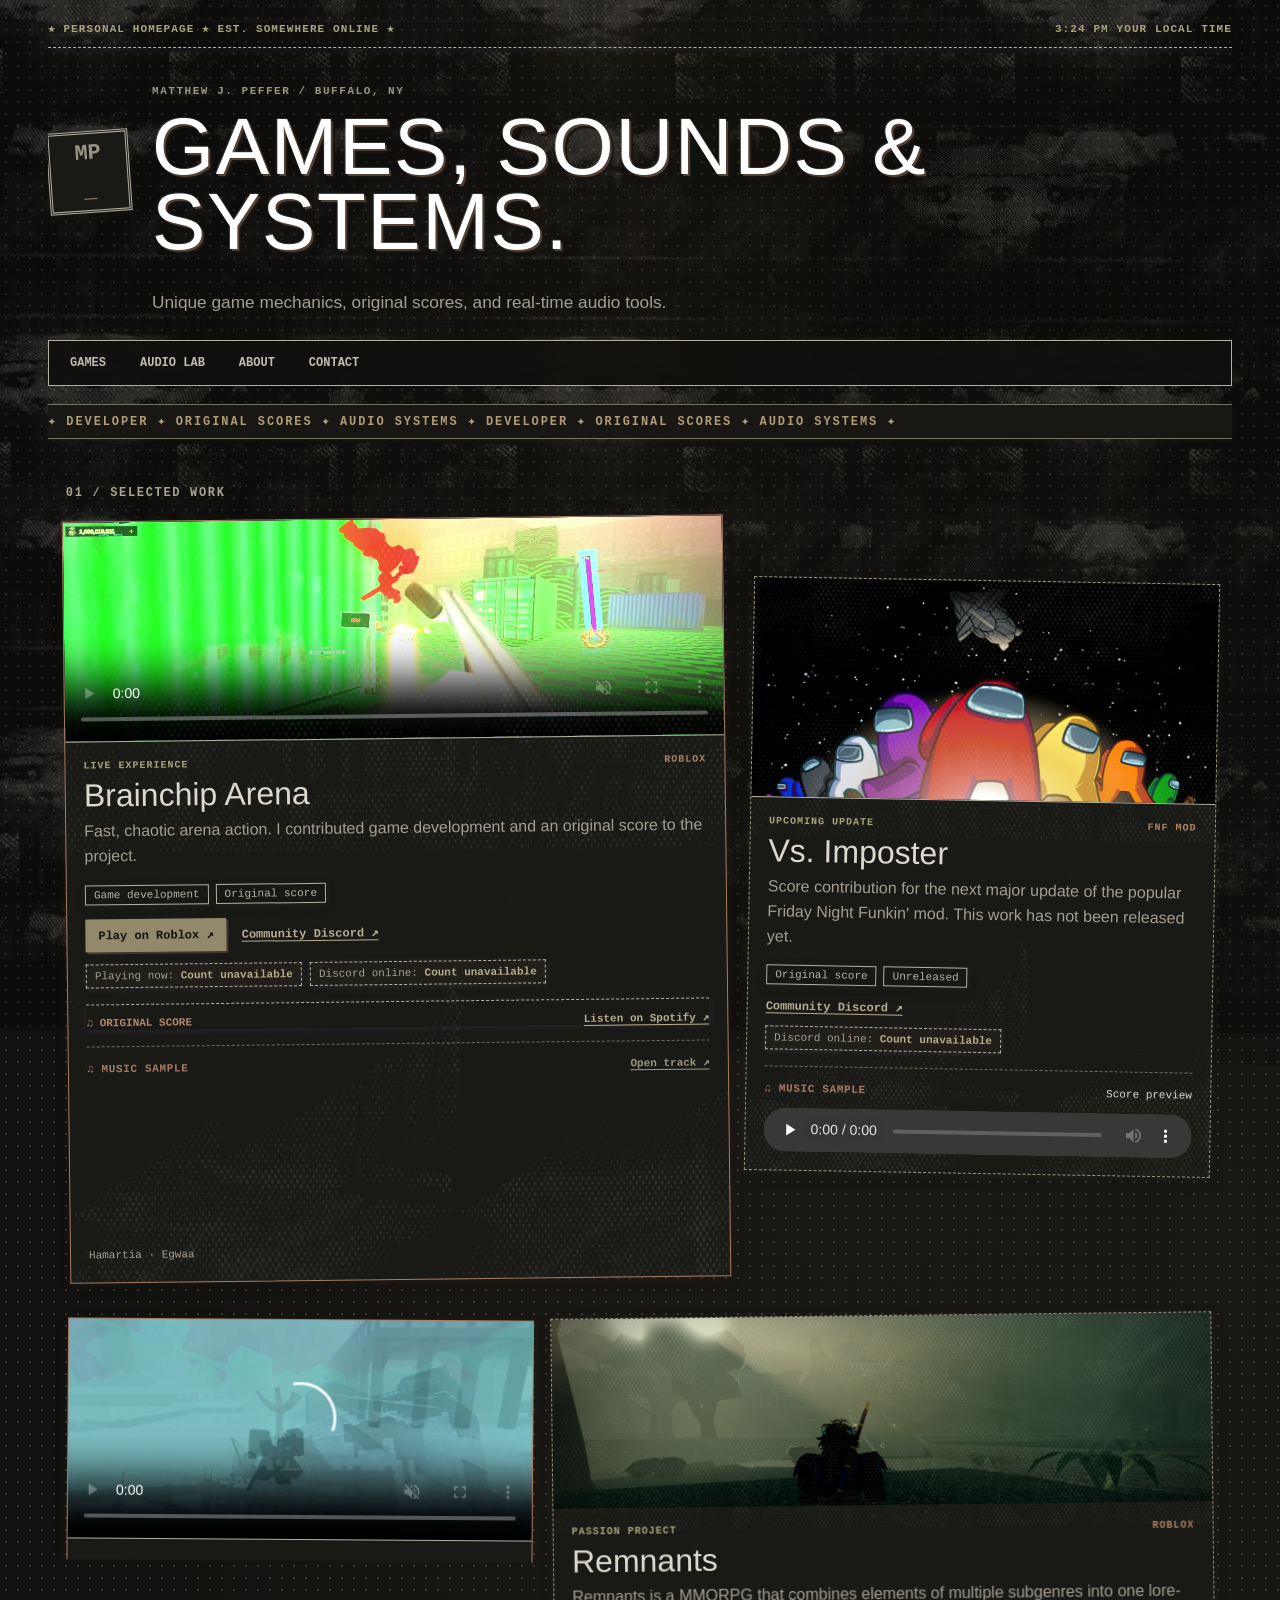
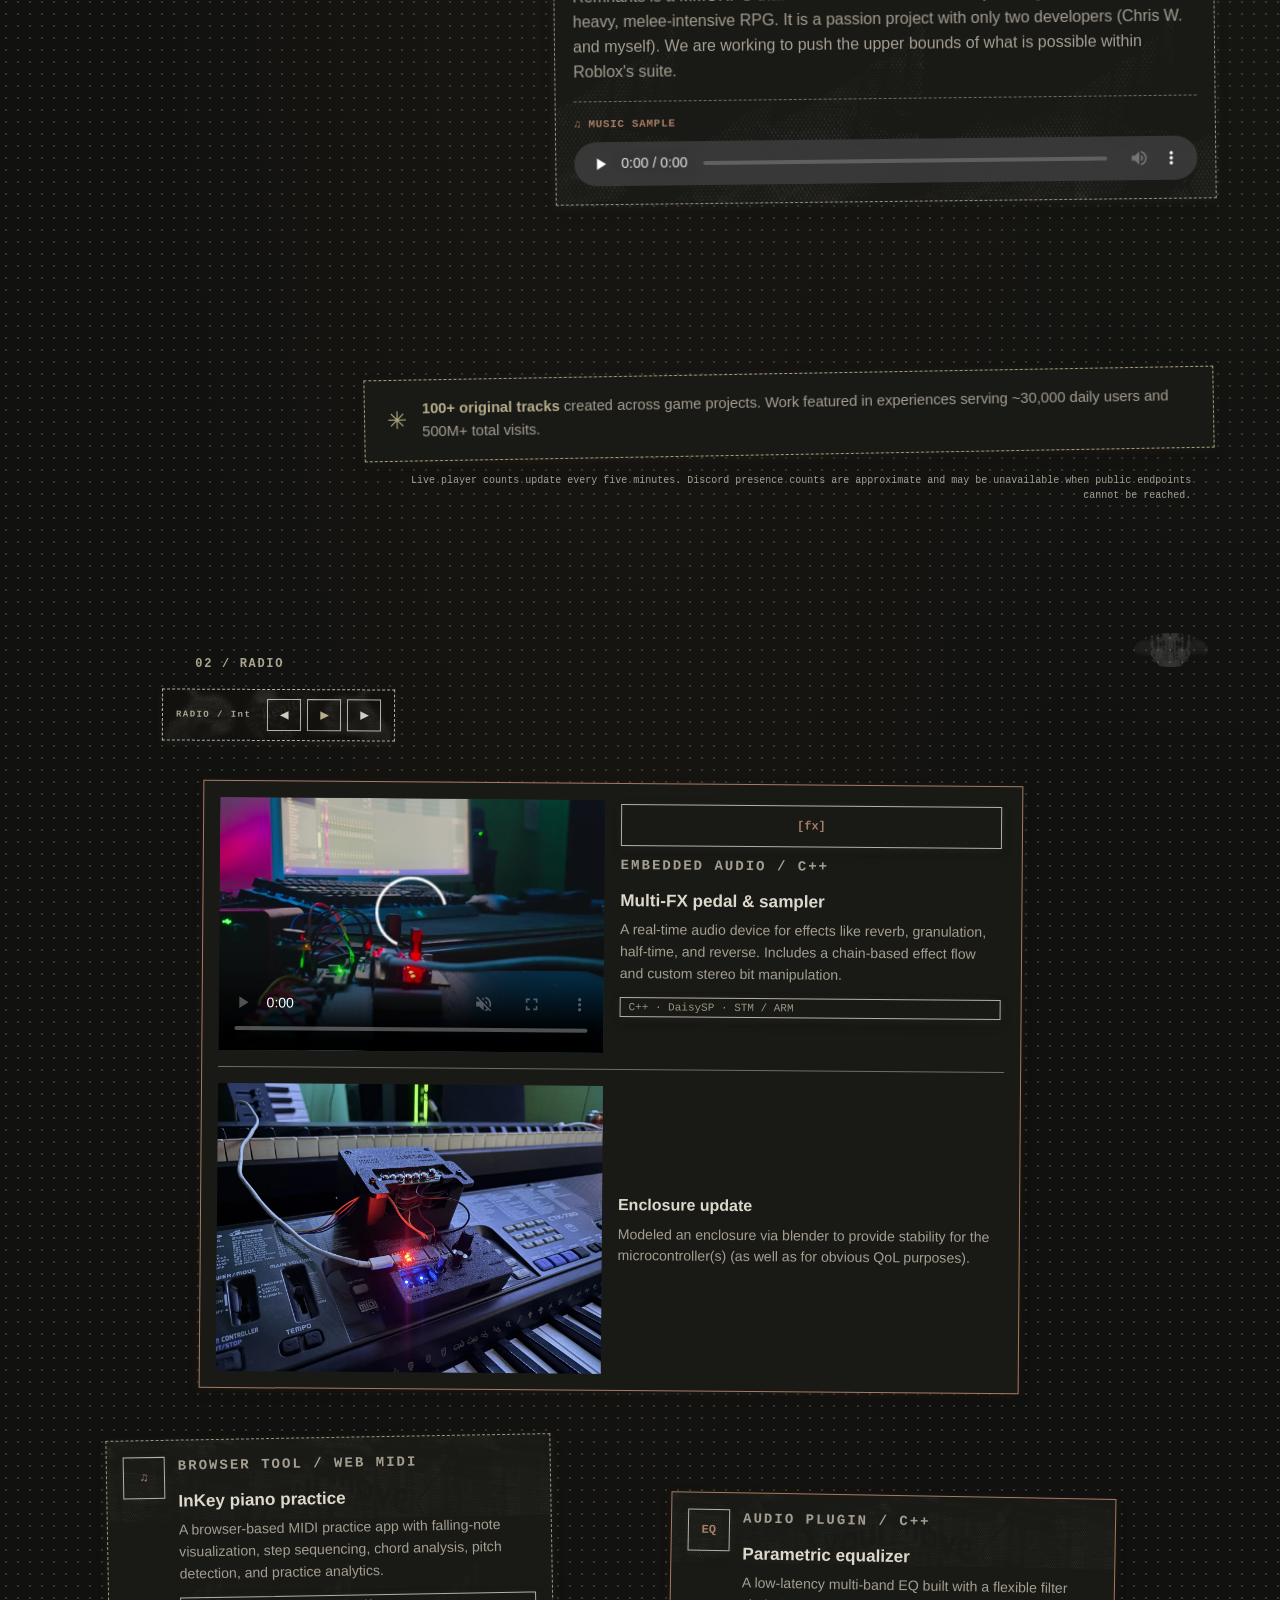
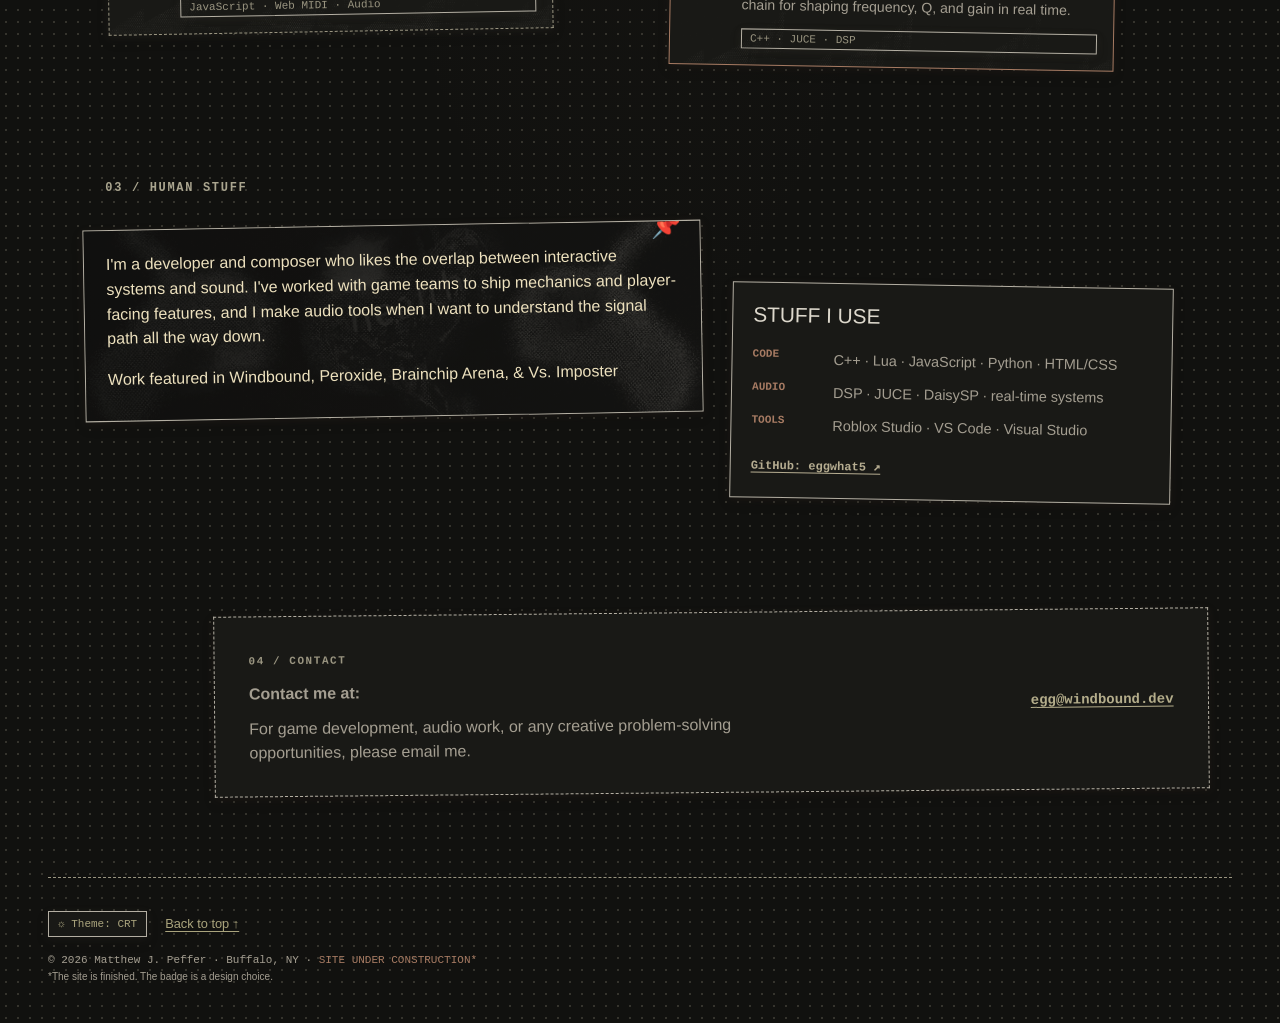
<file: index.html>
<!doctype html>
<html lang="en">
<head>
  <meta charset="utf-8">
  <meta name="viewport" content="width=device-width, initial-scale=1">
  <meta name="theme-color" content="#11110f">
  <meta name="description" content="Matthew J. Peffer — Roblox game developer and composer. A portfolio of game work, scores, and audio tools.">
  <title>Matthew J. Peffer // Game Dev & Audio</title>
  <link rel="icon" href="favicon.svg" type="image/svg+xml">
  <link rel="stylesheet" href="style.css?v=synth-enclosure-1">
</head>
<body>
  <a class="skip-link" href="#main">Skip to the good stuff</a>
  <div class="shell">
    <header class="masthead" id="top">
      <div class="topline"><span>★ PERSONAL HOMEPAGE ★ EST. SOMEWHERE ONLINE ★</span><span id="local-clock" aria-label="Your local time"></span></div>
      <div class="brand-row">
        <div class="brand-mark" aria-hidden="true">MP<span>_</span></div>
        <div><p class="eyebrow">Matthew J. Peffer / Buffalo, NY</p><h1>Games, sounds &amp;<br class="mobile-break"> systems.</h1></div>
      </div>
      <p class="intro">Unique game mechanics, original scores, and real-time audio tools.</p>
      <nav aria-label="Main navigation"><a href="#games">Games</a><a href="#audio">Audio lab</a><a href="#about">About</a><a href="#contact">Contact</a></nav>
    </header>

    <div class="ticker" aria-label="Portfolio highlights"><div class="ticker-inner">✦ DEVELOPER ✦ ORIGINAL SCORES ✦ AUDIO SYSTEMS ✦ DEVELOPER ✦ ORIGINAL SCORES ✦ AUDIO SYSTEMS ✦</div></div>

    <main id="main">
      <section id="games" class="section">
        <div class="section-heading"><span class="section-index">01 / SELECTED WORK</span></div>
        <div class="game-grid">
          <article class="game-card brainchip">
            <div class="card-art"><video class="card-video" src="media/brainchip-arena.mp4" poster="media/brainchip-arena-poster.jpg" aria-label="Brainchip Arena gameplay footage" controls data-preview muted loop playsinline preload="none"></video></div>
            <div class="card-copy"><div class="card-kicker"><span>LIVE EXPERIENCE</span><span>ROBLOX</span></div><h3>Brainchip Arena</h3><p>Fast, chaotic arena action. I contributed game development and an original score to the project.</p><ul class="chips"><li>Game development</li><li>Original score</li></ul><div class="card-links"><a class="button primary" href="https://www.roblox.com/games/91523839824288/brainchip-arena" target="_blank" rel="noopener noreferrer">Play on Roblox ↗</a><a class="text-link" href="https://discord.gg/SHNNd5shf9" target="_blank" rel="noopener noreferrer">Community Discord ↗</a></div><div class="live-stats"><span>Playing now: <strong id="brainchip-playing" aria-live="polite">Loading…</strong></span><span>Discord online: <strong id="discord-brainchip" aria-live="polite">Loading…</strong></span></div><div class="music-link"><span>♫ ORIGINAL SCORE</span><a href="https://open.spotify.com/album/7EATYEhHZzuiZkUtqwppgn?si=MRII5jIBSkW8l2Eid3eSlQ" target="_blank" rel="noopener noreferrer">Listen on Spotify ↗</a></div><div class="game-sample" aria-labelledby="brainchip-sample-title"><div class="game-sample-heading"><span class="game-sample-label">♫ MUSIC SAMPLE</span><a href="https://open.spotify.com/track/2og873AFPg9jaiRA2ra68l" target="_blank" rel="noopener noreferrer">Open track ↗</a></div><iframe class="game-sample-spotify" title="Hamartia by Egwaa — Brainchip Arena music sample" src="https://open.spotify.com/embed/track/2og873AFPg9jaiRA2ra68l?theme=0" width="100%" height="152" loading="lazy" allow="autoplay; clipboard-write; encrypted-media; fullscreen; picture-in-picture"></iframe><p id="brainchip-sample-title" class="game-sample-caption">Hamartia · Egwaa</p></div></div>
          </article>
          <article class="game-card imposter">
            <div class="card-art"><img class="card-image" src="media/vs-imposter.png" alt="Vs. Imposter artwork"></div>
            <div class="card-copy"><div class="card-kicker"><span>UPCOMING UPDATE</span><span>FNF MOD</span></div><h3>Vs. Imposter</h3><p>Score contribution for the next major update of the popular Friday Night Funkin' mod. This work has not been released yet.</p><ul class="chips"><li>Original score</li><li>Unreleased</li></ul><div class="card-links"><a class="text-link" href="https://discord.gg/J4tRqmP3eF" target="_blank" rel="noopener noreferrer">Community Discord ↗</a></div><div class="live-stats"><span>Discord online: <strong id="discord-imposter" aria-live="polite">Loading…</strong></span></div><div class="game-sample" aria-labelledby="imposter-sample-title"><div class="game-sample-heading"><span class="game-sample-label">♫ MUSIC SAMPLE</span><span id="imposter-sample-title" class="game-sample-title">Score preview</span></div><audio class="game-sample-audio" controls preload="none" aria-label="Vs. Imposter music sample" src="media/samples/vs-imposter-sample.mp3">Your browser does not support audio playback. <a href="media/samples/vs-imposter-sample.mp3">Open the Vs. Imposter sample</a></audio></div></div>
          </article>
          <article class="game-card windbound">
            <div class="card-art"><video class="card-video" src="media/windbound.mp4" poster="media/windbound-poster.jpg" aria-label="Windbound gameplay footage" controls data-preview muted loop playsinline preload="none"></video></div>
            <div class="card-copy"><div class="card-kicker"><span>IN DEVELOPMENT</span><span>ROBLOX</span></div><h3>Windbound</h3><p>Contributing development and an original score to an upcoming experience. Public details are limited while the project is in development.</p><ul class="chips"><li>Game development</li><li>Original score</li><li>NDA</li></ul><div class="card-links"><a class="button primary" href="https://www.roblox.com/games/17180634501/Windbound" target="_blank" rel="noopener noreferrer">View Roblox page ↗</a><a class="text-link" href="https://discord.gg/USrZ7dNjuu" target="_blank" rel="noopener noreferrer">Community Discord ↗</a></div><div class="live-stats"><span>Discord online: <strong id="discord-windbound" aria-live="polite">Loading…</strong></span></div><div class="game-sample" aria-labelledby="windbound-sample-title"><div class="game-sample-heading"><span class="game-sample-label">♫ MUSIC SAMPLE</span><span id="windbound-sample-title" class="game-sample-title">Score preview</span></div><audio class="game-sample-audio" controls preload="none" aria-label="Music Box — Windbound music sample" src="media/samples/windbound-music-box.mp3">Your browser does not support audio playback. <a href="media/samples/windbound-music-box.mp3">Open Music Box</a></audio></div></div>
          </article>
          <article class="game-card remnants">
            <img class="card-image" src="media/remnants.png" width="2149" height="618" loading="lazy" decoding="async" alt="A player carrying a sword faces a castle through the mist in Remnants.">
            <div class="card-copy">
              <div class="card-kicker"><span>PASSION PROJECT</span><span>ROBLOX</span></div>
              <h3>Remnants</h3>
              <p>Remnants is a MMORPG that combines elements of multiple subgenres into one lore-heavy, melee-intensive RPG. It is a passion project with only two developers (Chris W. and myself). We are working to push the upper bounds of what is possible within Roblox's suite.</p>
              <div class="game-sample">
                <div class="game-sample-heading"><span class="game-sample-label">♫ MUSIC SAMPLE</span></div>
                <audio class="game-sample-audio" controls preload="none" aria-label="Remnants music sample" src="media/samples/remnants.mp3">
                  <a href="media/samples/remnants.mp3">Open the Remnants music sample</a>
                </audio>
              </div>
            </div>
          </article>
        </div>
        <aside class="stat-strip"><span class="stat-star">✳</span><p><strong>100+ original tracks</strong> created across game projects. Work featured in experiences serving ~30,000 daily users and 500M+ total visits.</p></aside><p class="live-note">Live player counts update every five minutes. Discord presence counts are approximate and may be unavailable when public endpoints cannot be reached.</p>
      </section>

      <section id="audio" class="section audio-section">
        <div class="section-heading"><span class="section-index">02 / RADIO</span></div>
        <div class="radio-panel" aria-label="Portfolio radio player"><div class="radio-current"><p class="radio-label">RADIO</p></div><div class="radio-controls"><button id="radio-prev" type="button" aria-label="Previous track">◀</button><button id="radio-toggle" type="button" aria-label="Play" aria-pressed="false">▶</button><button id="radio-next" type="button" aria-label="Next track">▶</button></div><audio id="radio-audio" preload="none" src="media/radio/biggis%20Sturg_6.mp3">Your browser does not support audio playback.</audio></div>
        <div class="project-grid">
          <article class="project-card featured-pedal">
            <video class="project-video" src="media/multi-fx-pedal.mp4" poster="media/multi-fx-pedal-poster.png" aria-label="Video of the multi-FX pedal and synthesizer" controls data-preview muted loop playsinline preload="none"></video>
            <div class="project-copy"><span class="project-icon">[fx]</span><p class="project-type">EMBEDDED AUDIO / C++</p><h3>Multi-FX pedal &amp; sampler</h3><p>A real-time audio device for effects like reverb, granulation, half-time, and reverse. Includes a chain-based effect flow and custom stereo bit manipulation.</p><div class="tech-row">C++ · DaisySP · STM / ARM</div></div>
            <figure class="enclosure-update">
              <img src="media/synth-enclosure.webp" width="1280" height="960" loading="lazy" decoding="async" alt="The synth’s circuit boards and control knobs mounted in a two-tier black enclosure on a keyboard.">
              <figcaption>
                <h4>Enclosure update</h4>
                <p>Modeled an enclosure via blender to provide stability for the microcontroller(s) (as well as for obvious QoL purposes).</p>
              </figcaption>
            </figure>
          </article>
          <article class="project-card"><span class="project-icon">♫</span><div><p class="project-type">BROWSER TOOL / WEB MIDI</p><h3>InKey piano practice</h3><p>A browser-based MIDI practice app with falling-note visualization, step sequencing, chord analysis, pitch detection, and practice analytics.</p><div class="tech-row">JavaScript · Web MIDI · Audio</div></div></article>
          <article class="project-card"><span class="project-icon">EQ</span><div><p class="project-type">AUDIO PLUGIN / C++</p><h3>Parametric equalizer</h3><p>A low-latency multi-band EQ built with a flexible filter chain for shaping frequency, Q, and gain in real time.</p><div class="tech-row">C++ · JUCE · DSP</div></div></article>
        </div>
      </section>

      <section id="about" class="section about-section">
        <div class="section-heading"><span class="section-index">03 / HUMAN STUFF</span></div>
        <div class="about-grid"><div class="about-note"><span class="note-pin">📌</span><p>I'm a developer and composer who likes the overlap between interactive systems and sound. I've worked with game teams to ship mechanics and player-facing features, and I make audio tools when I want to understand the signal path all the way down.</p><p>Work featured in Windbound, Peroxide, Brainchip Arena, &amp; Vs. Imposter</p></div><div class="skills-box"><h3>Stuff I use</h3><dl><dt>Code</dt><dd>C++ · Lua · JavaScript · Python · HTML/CSS</dd><dt>Audio</dt><dd>DSP · JUCE · DaisySP · real-time systems</dd><dt>Tools</dt><dd>Roblox Studio · VS Code · Visual Studio</dd></dl><a class="text-link" href="https://github.com/eggwhat5" target="_blank" rel="noopener noreferrer">GitHub: eggwhat5 ↗</a></div></div>
      </section>

      <section id="contact" class="contact-panel"><div><span class="section-index">04 / CONTACT</span><p class="contact-prompt">Contact me at:</p><p>For game development, audio work, or any creative problem-solving opportunities, please email me.</p></div><a class="contact-email" href="mailto:egg@windbound.dev">egg@windbound.dev</a></section>
    </main>

    <footer><div class="footer-tools"><button id="theme-toggle" type="button" aria-pressed="false">☼ Theme: CRT</button><a href="#top">Back to top ↑</a></div><p class="copyright">© <span id="year"></span> Matthew J. Peffer · Buffalo, NY · <span class="blink">SITE UNDER CONSTRUCTION*</span></p><p class="fine-print">*The site is finished. The badge is a design choice.</p></footer>
  </div>
  <script src="script.js?v=radio-tracks-20261125"></script>
</body>
</html>
</file>
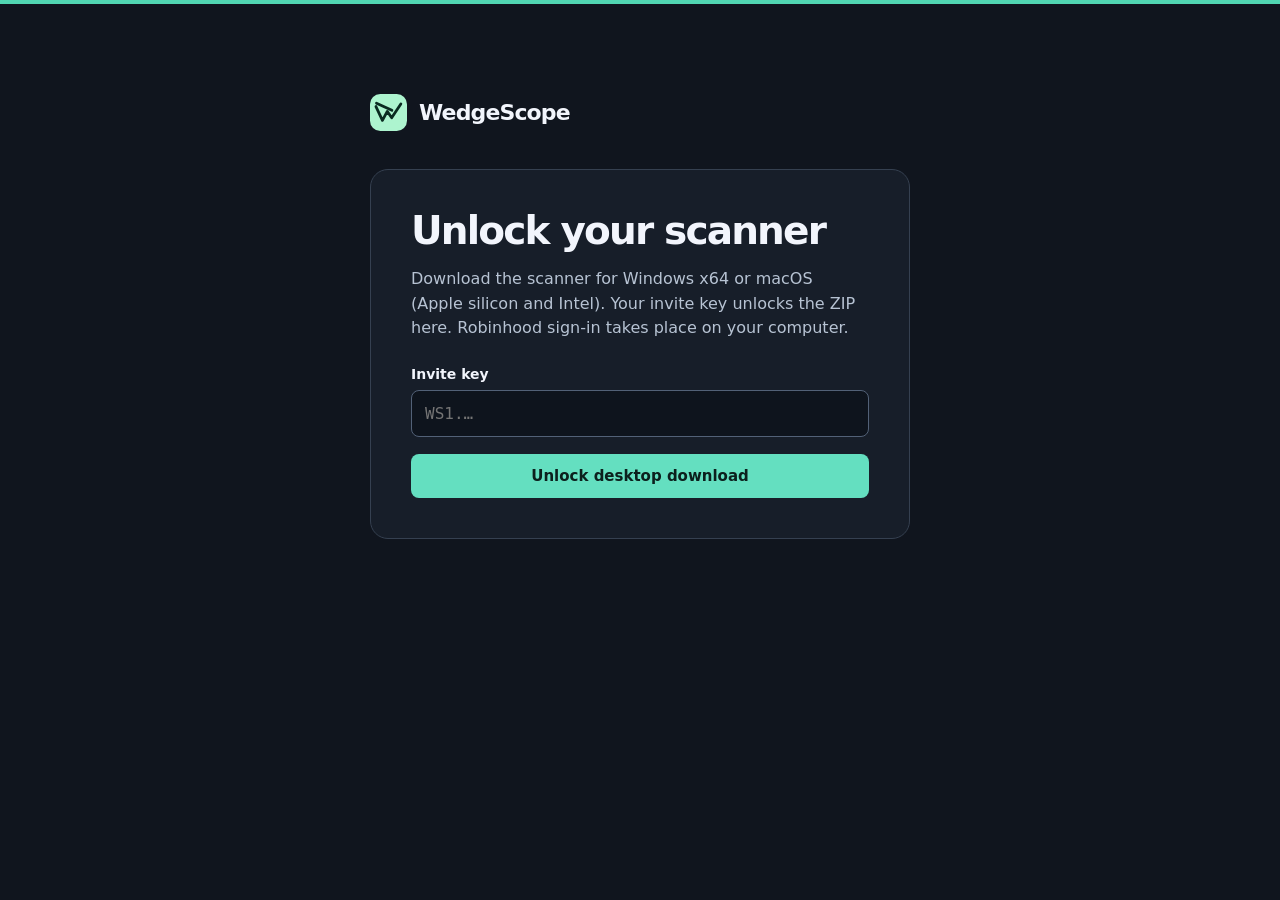
<file: wedgescope/index.html>
<!doctype html>
<html lang="en">
<meta charset="utf-8"><meta name="viewport" content="width=device-width,initial-scale=1">
<meta name="referrer" content="no-referrer"><meta name="robots" content="noindex,nofollow">
<meta http-equiv="Content-Security-Policy" content="default-src 'none'; script-src 'self'; style-src 'self'; connect-src 'self'; img-src 'self'; base-uri 'none'; form-action 'none'">
<meta name="theme-color" content="#10151e"><title>WedgeScope · Personal scanner</title>
<link rel="icon" href="./mark.svg"><link rel="stylesheet" href="./screen.css">
<main>
  <header><img src="./mark.svg" width="37" height="37" alt=""><span>WedgeScope</span></header>
  <section id="gate" aria-labelledby="title">
    <h1 id="title">Unlock your scanner</h1>
    <p>Download the scanner for Windows x64 or macOS (Apple silicon and Intel). Your invite key unlocks the ZIP here. Robinhood sign-in takes place on your computer.</p>
    <form id="entry"><label for="key">Invite key</label>
      <input id="key" type="password" autocomplete="off" spellcheck="false" autocapitalize="none" placeholder="WS1.…" required>
      <button id="unlock" type="submit">Unlock desktop download</button>
      <p id="error" role="status" aria-live="polite"></p>
    </form>
  </section>
  <section id="download" hidden aria-labelledby="ready">
    <h1 id="ready" tabindex="-1">Your scanner is ready</h1>
    <p>Download the full scanner and connect your own Robinhood account on your computer.</p>
    <a class="action" id="file" download="WedgeScope.zip">Download WedgeScope ZIP</a>
    <ol><li>Install standard 64-bit <a href="https://www.python.org/downloads/" rel="noreferrer">Python 3.13</a> and extract the whole ZIP.</li>
    <li>Open <strong>Start WedgeScope.cmd</strong> on Windows or <strong>Start WedgeScope.command</strong> on Mac. Your first launch registers this computer to your invite. Ask the owner for a reset code when switching computers.</li>
    <li>Open <strong>Robinhood</strong> in the local dashboard, connect your account, then choose <strong>Robinhood → Save and scan</strong> in Scan settings.</li></ol>
    <p>The running scanner checks for updates and saves new ZIPs to your Downloads folder.</p>
    <button id="lock" class="secondary">Lock page</button>
  </section>
</main>
<script src="./unlock.js" defer></script><script src="./page.js" defer></script>
</html>
</file>
<file: style.css>
:root{color-scheme:dark;--bg:#211c2b;--panel:#30283d;--panel2:#392f49;--ink:#f6f0e6;--muted:#bdb2c9;--lime:#c9f66b;--pink:#ff82b2;--cyan:#7ce4dd;--line:#756583;--shadow:#17131e;--body:"Trebuchet MS",Verdana,sans-serif;--display:Impact,"Arial Black",sans-serif}
*{box-sizing:border-box}html{scroll-behavior:smooth;scroll-padding-top:1.5rem}body{margin:0;background-color:var(--bg);background-image:radial-gradient(var(--line) .7px,transparent .7px);background-size:14px 14px;color:var(--ink);font:16px/1.55 var(--body)}a{color:var(--lime);text-underline-offset:3px}a:hover{color:#fff;text-decoration-thickness:2px}button{font:inherit}.shell{max-width:1120px;margin:auto;padding:0 28px}.masthead{padding:22px 0 0}.topline{display:flex;justify-content:space-between;gap:12px;color:var(--lime);font:700 11px/1.4 monospace;letter-spacing:.1em;border-bottom:1px dashed var(--line);padding-bottom:10px}.brand-row{display:flex;gap:22px;align-items:center;padding:36px 0 10px}.brand-mark,.footer-mark{display:grid;place-items:center;flex:0 0 82px;height:82px;border:3px double var(--lime);background:var(--panel);color:var(--lime);font:900 22px monospace;transform:rotate(-4deg);box-shadow:5px 5px 0 var(--shadow)}.brand-mark span{color:var(--pink)}.eyebrow,.section-index,.project-type{margin:0;color:var(--cyan);font:700 11px/1.4 monospace;letter-spacing:.14em;text-transform:uppercase}h1,h2,h3,p{margin-top:0}h1{font:clamp(2.8rem,7vw,5rem)/.94 var(--display);letter-spacing:.02em;margin:9px 0 0;text-transform:uppercase;text-shadow:3px 3px 0 #765a88}.intro{max-width:660px;margin:20px 0 24px 104px;color:var(--muted);font-size:1.08rem}nav{display:flex;gap:8px;flex-wrap:wrap;border:1px solid var(--line);background:var(--panel);padding:8px}nav a{padding:7px 13px;color:var(--ink);font:700 12px monospace;text-transform:uppercase;text-decoration:none}nav a:hover{background:var(--lime);color:var(--bg)}.ticker{overflow:hidden;margin:18px 0 46px;border-block:1px solid var(--pink);background:#321f34;color:var(--pink);font:700 12px monospace;letter-spacing:.16em}.ticker-inner{width:max-content;padding:9px 0;animation:scroll 28s linear infinite}@keyframes scroll{to{transform:translateX(-30%)}}.section{margin:0 0 74px}.section-heading{display:flex;align-items:baseline;gap:16px;margin-bottom:22px}.section-heading h2,.contact-panel h2{margin:0;font:clamp(1.8rem,4vw,2.5rem)/1.05 var(--display);text-transform:uppercase}.section-index{white-space:nowrap}.game-grid{display:grid;grid-template-columns:repeat(2,minmax(0,1fr));gap:20px}.game-card{overflow:hidden;border:1px solid var(--line);background:var(--panel);box-shadow:7px 7px 0 var(--shadow)}.card-art{height:178px;position:relative;display:flex;flex-direction:column;justify-content:center;align-items:center;overflow:hidden;border-bottom:1px solid var(--line)}.art-brain{background:linear-gradient(135deg,#792c66,#312957 55%,#111b38)}.art-brain:before,.art-wind:before{content:"";position:absolute;inset:0;background:linear-gradient(90deg,transparent 49%,#ffffff0b 50%);background-size:7px 7px}.art-wind{background:linear-gradient(155deg,#9a6848,#335c60 52%,#192b40)}.pixel-sun{position:absolute;top:10px;right:28px;color:#ffd76a;font-size:48px;text-shadow:0 0 26px #ff9f71}.wind-lines{position:absolute;top:10px;right:20px;color:#c4ede0;font-size:54px;opacity:.8}.art-label{position:relative;text-align:center;font:clamp(2.4rem,6vw,4rem)/.82 var(--display);letter-spacing:.06em;color:#fff;text-shadow:4px 4px #20182f}.art-small{position:absolute;bottom:12px;left:14px;color:var(--lime);font:700 10px monospace;letter-spacing:.15em}.card-copy{padding:18px}.card-kicker{display:flex;justify-content:space-between;color:var(--cyan);font:700 10px monospace;letter-spacing:.1em}.card-copy h3{font:2rem/1 var(--display);margin:8px 0}.card-copy p,.project-card p,.about-note p{color:var(--muted)}.chips{display:flex;flex-wrap:wrap;gap:7px;list-style:none;margin:14px 0;padding:0}.chips li,.tech-row{border:1px solid var(--line);padding:3px 8px;color:var(--cyan);font:11px monospace}.card-links{display:flex;align-items:center;gap:15px;flex-wrap:wrap}.button{display:inline-flex;justify-content:center;align-items:center;padding:9px 13px;font:700 12px monospace;text-decoration:none}.button.primary{background:var(--lime);color:#1d1c20;box-shadow:3px 3px 0 #131019}.button.primary:hover{background:#fff}.text-link{font:700 12px monospace}.music-link{display:flex;justify-content:space-between;gap:10px;margin-top:16px;padding-top:12px;border-top:1px dashed var(--line);font:11px monospace}.music-link span{color:var(--pink);font-weight:bold}.music-link a{font-weight:bold}.music-link.muted span:last-child{color:var(--muted);font-weight:400}.stat-strip{display:flex;align-items:center;gap:15px;margin:25px 0 0;border:1px dashed var(--lime);background:#2b302e;padding:12px 16px}.stat-strip p{margin:0;color:var(--muted);font-size:.92rem}.stat-strip strong{color:var(--lime)}.stat-star{color:var(--lime);font-size:24px}.audio-section{padding-top:8px}.project-grid{display:grid;grid-template-columns:repeat(2,minmax(0,1fr));gap:14px}.project-card{display:flex;gap:13px;padding:16px;border:1px solid var(--line);background:var(--panel)}.project-icon{display:grid;place-items:center;flex:0 0 42px;height:42px;border:1px solid var(--pink);color:var(--pink);font:700 12px monospace}.project-type{font-size:9px}.project-card h3{margin:5px 0;font-size:1.07rem}.project-card p{font-size:.88rem;margin-bottom:12px}.about-grid{display:grid;grid-template-columns:1.2fr .8fr;gap:18px}.about-note{position:relative;padding:22px 22px 12px;border:1px solid #b19a62;background:#48412f;color:#f2e8ca;transform:rotate(-.5deg)}.about-note p{color:#ede1be}.note-pin{position:absolute;top:-14px;right:18px;font-size:24px}.skills-box{padding:20px;border:1px solid var(--line);background:var(--panel)}.skills-box h3{font:1.3rem var(--display);text-transform:uppercase}.skills-box dl{display:grid;grid-template-columns:70px 1fr;gap:11px;margin:15px 0}.skills-box dt{color:var(--pink);font:700 11px monospace;text-transform:uppercase}.skills-box dd{margin:0;color:var(--muted);font-size:.9rem}.contact-panel{display:flex;justify-content:space-between;align-items:center;gap:20px;margin:0 0 60px;padding:24px;border:1px solid var(--line);background:var(--panel);color:var(--ink);box-shadow:4px 4px 0 var(--shadow)}.contact-panel .section-index{color:var(--cyan)}.contact-panel p{max-width:580px;margin:10px 0 0;color:var(--muted)}.contact-email{color:var(--lime);font:700 14px monospace;white-space:nowrap}.contact-email:hover{color:#fff}footer{border-top:1px dashed var(--line);padding:20px 0 32px;color:var(--muted);font-size:.8rem}footer>div{display:flex;align-items:center;gap:13px}.footer-mark{flex-basis:42px;height:42px;font-size:11px;box-shadow:none}.footer-tools{margin-top:13px;display:flex;gap:18px;align-items:center}.footer-tools button{border:1px solid var(--line);background:var(--panel);color:var(--lime);padding:6px 9px;font:11px monospace;cursor:pointer}.copyright{margin:17px 0 0;font:11px monospace}.blink{color:var(--pink);animation:blink 1.2s steps(2,start) infinite}.fine-print{font-size:10px;margin:3px 0}.skip-link{position:absolute;left:-9999px;top:0}.skip-link:focus{left:12px;z-index:9;background:var(--lime);color:#111;padding:10px}.mobile-break{display:none}body.light-mode{color-scheme:light;--bg:#f1e9dc;--panel:#fffaf1;--panel2:#fff;--ink:#261d31;--muted:#5f5565;--line:#a99bb1;--shadow:#bdb3c4;--cyan:#126e76;--lime:#485f08;--pink:#a6295c}body.light-mode .ticker{background:#f8e9ee}body.light-mode .stat-strip{background:#f5f6e9}body.light-mode .about-note{background:#f5edcf;color:#30263a}body.light-mode .about-note p{color:#5f5565}body.light-mode .contact-panel{background:var(--panel);color:var(--ink)}@keyframes blink{to{visibility:hidden}}@media(prefers-reduced-motion:reduce){*,*:before,*:after{scroll-behavior:auto!important;animation-duration:.01ms!important;animation-iteration-count:1!important}}@media(max-width:760px){.shell{padding:0 18px}.brand-row{align-items:flex-start;padding-top:28px}.brand-mark{flex-basis:64px;height:64px;font-size:18px}.intro{margin-left:0}.section-heading{display:block}.section-heading h2{margin-top:5px}.game-grid,.project-grid{grid-template-columns:1fr 1fr}.about-grid{grid-template-columns:1fr}.contact-panel{align-items:flex-start;flex-direction:column}.mobile-break{display:block}}@media(max-width:520px){.topline{font-size:9px}.game-grid,.project-grid{grid-template-columns:1fr}.card-art{height:156px}.project-grid{gap:10px}.contact-panel{padding:19px}.footer-tools{justify-content:space-between}.section{margin-bottom:58px}}


.art-imposter{background:linear-gradient(135deg,#d8d1b7,#584d72 55%,#241e36)}.imposter-eye{position:absolute;top:8px;right:20px;color:#f6cf68;font-size:48px;text-shadow:0 0 20px #ff996e}


.card-video,.card-image{display:block;width:100%;height:100%;object-fit:cover;background:#100e14}.featured-pedal{grid-column:1 / -1;width:min(760px,100%);justify-self:center;display:grid;grid-template-columns:minmax(0,1fr) minmax(0,1fr);align-items:stretch;gap:16px}.project-video{display:block;width:100%;height:100%;min-height:205px;object-fit:cover;background:#100e14;align-self:stretch}.project-copy{padding:4px 4px 4px 0}.project-copy .project-icon{margin-bottom:10px}@media(max-width:520px){.featured-pedal{grid-column:auto;grid-template-columns:1fr}.project-video{min-height:190px;max-height:250px}}


.live-stats{display:flex;flex-wrap:wrap;gap:8px;margin-top:12px}.live-stats>span{border:1px dashed var(--line);background:var(--panel2);padding:5px 8px;color:var(--muted);font:11px monospace}.live-stats strong{color:var(--lime);font-weight:700}.live-note{margin:12px 0 0;color:var(--muted);font:10px/1.5 monospace}


/* Personal art direction: softened collage texture, inspired by early web collage pages. */
:root{--bg:#302b38;--panel:#3c3547;--panel2:#494153;--shadow:#24202b}
.masthead{position:relative;isolation:isolate;overflow:hidden}
.masthead:after{content:"";position:absolute;z-index:-1;right:2%;top:64px;width:min(30vw,280px);aspect-ratio:1;background:url("media/texture-cat.webp") center/cover;opacity:.16;filter:grayscale(1) contrast(1.2);mask-image:radial-gradient(ellipse,black 35%,transparent 75%);pointer-events:none}
.about-note{position:relative;isolation:isolate;overflow:hidden}
.about-note:after{content:"";position:absolute;inset:0;z-index:-1;background:linear-gradient(90deg,rgba(55,47,63,.95),rgba(55,47,63,.72)),url("media/texture-neon.webp") center/cover;opacity:.75;pointer-events:none}
.game-card,.project-card{position:relative;overflow:hidden}
.game-card:after,.project-card:not(.featured-pedal):after{content:"";position:absolute;inset:0;z-index:0;background:url("media/texture-static.webp") center/cover;opacity:.045;mix-blend-mode:screen;pointer-events:none}
.card-copy,.project-card>div{position:relative;z-index:1}
.section-heading{position:relative}
.audio-section .section-heading:after{content:"";width:74px;height:34px;margin-left:auto;background:url("media/texture-mask.webp") center/cover;opacity:.18;filter:grayscale(1);border-radius:50%;}
@media(max-width:520px){.masthead:after{width:165px;right:-15px;top:80px;opacity:.12}.audio-section .section-heading:after{width:54px}}

/* Revised palette and texture based on the supplied halftone artwork. */
:root{
  --bg:#08090d;
  --panel:#111019;
  --panel2:#191322;
  --ink:#f5f1f2;
  --muted:#b9abbc;
  --lime:#b8ff35;
  --pink:#ff2ebd;
  --cyan:#35f2ec;
  --line:#64436d;
  --shadow:#050508;
}
body{
  background-color:var(--bg);
  background-image:
    radial-gradient(ellipse at 50% 6%,rgba(244,28,175,.12),transparent 34rem),
    radial-gradient(ellipse at 95% 30%,rgba(30,226,225,.1),transparent 30rem),
    radial-gradient(var(--line) .65px,transparent .8px);
  background-size:auto,auto,11px 11px;
}
.masthead:after{width:min(42vw,420px);opacity:.26;filter:saturate(1.5) contrast(1.25);mix-blend-mode:screen;mask-image:radial-gradient(ellipse,black 25%,transparent 76%)}
.topline{color:var(--pink);border-color:var(--cyan)}
.brand-mark{border-color:var(--pink);color:var(--cyan);box-shadow:5px 5px 0 var(--lime)}
.brand-mark span{color:var(--pink)}
h1{color:#fff;text-shadow:3px 2px 0 var(--pink),-2px -1px 0 var(--cyan),5px 5px 0 #17101d}
.eyebrow,.section-index,.project-type{color:var(--cyan)}
nav{background:rgba(12,10,17,.92);border-color:var(--pink);box-shadow:4px 4px 0 rgba(53,242,236,.32)}
nav a:nth-child(odd){color:var(--lime)}
nav a:nth-child(even){color:var(--pink)}
nav a:hover{background:var(--pink);color:#08090d}
.ticker{background:#170b19;border-color:var(--cyan);color:var(--lime);text-shadow:1px 0 var(--pink)}
.section-heading{border-bottom:1px dotted var(--pink);padding-bottom:10px}
.section-heading h2,.contact-panel h2{text-shadow:2px 2px 0 rgba(255,46,189,.52)}
.game-card,.project-card,.skills-box,.about-note,.stat-strip,.contact-panel{
  border-color:var(--line);
  box-shadow:5px 5px 0 rgba(255,46,189,.17),-2px -2px 0 rgba(53,242,236,.12);
}
.game-card:nth-child(odd),.project-card:nth-child(odd){border-color:var(--pink)}
.game-card:nth-child(even),.project-card:nth-child(even){border-color:var(--cyan)}
.game-card:after,.project-card:not(.featured-pedal):after{opacity:.13;mix-blend-mode:screen}
.card-kicker span:first-child{color:var(--lime)}
.card-kicker span:last-child{color:var(--pink)}
.chips li{border-color:var(--cyan);background:#10121a}
.button.primary{background:var(--pink);color:#100a12;box-shadow:3px 3px 0 var(--cyan)}
.button.primary:hover{background:var(--lime);color:#0a0b0d}
.text-link,.music-link a{color:var(--cyan)}
.live-stats strong{color:var(--lime)}
.stat-strip{background:#11121a;border-color:var(--lime)}
.stat-strip strong{color:var(--pink)}
.about-note{background:#111019;color:var(--ink)}
.about-note:after{background:linear-gradient(90deg,rgba(8,8,13,.86),rgba(16,9,20,.63)),url("media/texture-neon.webp") center/cover;opacity:.9}
.skills-box{background:#111019}
.contact-panel{background:#111019;border:1px dashed var(--pink)}
.contact-email{color:var(--lime)}
footer{border-color:var(--cyan)}
.footer-tools button{border-color:var(--pink);color:var(--cyan)}
body.light-mode{
  --bg:#f1e8ef;--panel:#fff8fb;--panel2:#f4e8f5;--ink:#201525;--muted:#65576a;
  --lime:#4f7600;--pink:#c50083;--cyan:#007f87;--line:#a778a1;--shadow:#cbb8ce;
}
body.light-mode{background-image:radial-gradient(ellipse at 50% 6%,rgba(197,0,131,.1),transparent 34rem),radial-gradient(var(--line) .7px,transparent .8px);background-size:auto,12px 12px}
body.light-mode nav,body.light-mode .game-card,body.light-mode .project-card,body.light-mode .skills-box,body.light-mode .about-note,body.light-mode .stat-strip,body.light-mode .contact-panel{background-color:var(--panel)}
@media(max-width:600px){.masthead:after{width:220px;opacity:.2}}

/* Looser composition: stagger the content into asymmetric, magazine-like blocks. */
@media(min-width:900px){
  .shell{max-width:1240px}
  .section{margin-bottom:112px}
  #games{width:97%;margin-left:1.5%}
  .game-grid{grid-template-columns:repeat(12,minmax(0,1fr));column-gap:22px;row-gap:36px;align-items:start}
  .game-card.brainchip{grid-column:1 / span 7}
  .game-card.imposter{grid-column:8 / span 5;margin-top:62px}
  .game-card.windbound{grid-column:1 / span 5;margin-top:4px}
  .game-card.remnants{grid-column:6 / span 7}
  .game-card{transform:rotate(-.65deg)}
  .game-card.imposter{transform:rotate(1deg)}
  .game-card.windbound{transform:rotate(.4deg)}
  .card-art{height:220px}
  .stat-strip{width:74%;margin:42px 0 0 auto;transform:rotate(-1deg);padding:17px 22px}
  .live-note{width:68%;margin:18px 2% 0 auto;text-align:right}
  .audio-section{width:93%;margin-left:5%;padding-top:18px}
  .project-grid{grid-template-columns:repeat(12,minmax(0,1fr));gap:24px;align-items:start}
  .featured-pedal{grid-column:2 / span 9;width:100%;margin-bottom:22px;transform:rotate(.45deg)}
  .project-card:nth-child(2){grid-column:1 / span 5;transform:rotate(-1deg)}
  .project-card:nth-child(3){grid-column:7 / span 5;margin-top:58px;transform:rotate(1deg)}
  .about-section{width:92%;margin-left:3%}
  .about-grid{grid-template-columns:7fr 5fr;gap:30px;align-items:start}
  .about-note{margin-top:12px;transform:rotate(-1deg)}
  .skills-box{margin-top:72px;transform:rotate(1deg)}
  .contact-panel{width:84%;margin:0 2% 84px auto;padding:30px 34px;transform:rotate(-.55deg)}
  .section-heading{margin-bottom:30px}
  #audio .section-heading{margin-left:8%}
  #about .section-heading{margin-left:2%}
}
@media(max-width:899px){
  .section{margin-bottom:86px}
  .game-grid,.project-grid{gap:18px}
  .stat-strip{margin-top:28px}
  .contact-panel{margin-top:0}
}
@media(max-width:760px){
  .section{width:100%;margin:0 0 64px!important;padding-top:0!important}
  .game-grid,.project-grid{grid-template-columns:1fr 1fr;gap:14px}
  .game-card,.project-card,.stat-strip,.contact-panel,.about-note,.skills-box{margin:0;transform:none!important;width:auto}
  .game-card.brainchip,.game-card.imposter,.game-card.windbound,.featured-pedal,.project-card:nth-child(2),.project-card:nth-child(3){grid-column:auto}
  .stat-strip{margin-top:20px}
  .live-note{width:auto;margin:12px 0 0;text-align:left}
}
@media(max-width:520px){
  .game-grid,.project-grid{grid-template-columns:1fr}
  .section{margin-bottom:58px!important}
}

/* Move the rendered collage with transforms instead of repainting its backgrounds. */
body{position:relative;isolation:isolate}
body:before,body:after{content:"";position:fixed;inset:-12vh -10vw;z-index:-1;pointer-events:none}
body:before{
  background-image:
    url("media/texture-collage.webp"),
    url("media/texture-neon.webp"),
    url("media/texture-cat.webp"),
    url("media/texture-mask.webp");
  background-size:38vw 42vh,54vw 34vh,31vw 48vh,47vw 38vh;
  background-position:0 0,32vw 23vh,61vw 4vh,17vw 54vh;
  background-repeat:repeat,repeat,repeat,repeat;
  filter:saturate(1.35) contrast(1.12) hue-rotate(-8deg);
  opacity:.32;
  mix-blend-mode:screen;
  transform:rotate(-1.2deg) skewY(1.5deg) scale(1.04);
  animation:collage-drift 90s ease-in-out infinite alternate;

}
body:after{
  background-image:url("media/texture-static.webp"),url("media/texture-collage.webp"),url("media/texture-neon.webp");
  background-size:26vw 32vh,62vw 48vh,40vw 26vh;
  background-position:17vw 7vh,73vw 47vh,3vw 67vh;
  background-repeat:repeat,repeat,repeat;
  filter:grayscale(1) contrast(1.4);
  opacity:.14;
  mix-blend-mode:screen;
  transform:rotate(1.7deg) scale(1.07);
  animation:collage-drift-back 115s ease-in-out infinite alternate-reverse;

}
@keyframes collage-drift{
  from{transform:translate3d(0,0,0) rotate(-1.2deg) skewY(1.5deg) scale(1.04)}
  to{transform:translate3d(2vw,1vh,0) rotate(-1.2deg) skewY(1.5deg) scale(1.04)}
}
@keyframes collage-drift-back{
  from{transform:translate3d(0,0,0) rotate(1.7deg) scale(1.07)}
  to{transform:translate3d(-2vw,-1vh,0) rotate(1.7deg) scale(1.07)}
}
@media(prefers-reduced-motion:reduce){body:before,body:after{animation:none}}
@media(max-width:760px){
  body:before{background-size:72vw 28vh,95vw 25vh,66vw 34vh,85vw 28vh;opacity:.23}
  body:after{background-size:70vw 28vh,95vw 34vh,80vw 22vh;opacity:.1}
}


.radio-panel{position:relative;margin:24px 0 50px;padding:22px;border:1px solid var(--cyan);background:linear-gradient(130deg,rgba(14,12,19,.96),rgba(29,12,31,.94));box-shadow:7px 7px 0 rgba(255,46,189,.27),-3px -3px 0 rgba(53,242,236,.2);overflow:hidden}
.radio-panel:before{content:"";position:absolute;inset:0;background:url("media/texture-neon.webp") center/cover;opacity:.13;mix-blend-mode:screen;pointer-events:none}
.radio-head,.radio-main{position:relative;z-index:1}.radio-head{display:flex;justify-content:space-between;align-items:flex-start;border-bottom:1px dashed var(--pink);padding-bottom:14px}.radio-label,.now-playing-label,.station-label{margin:0;color:var(--cyan);font:700 10px monospace;letter-spacing:.16em}.radio-head h3{margin:5px 0 0;font:clamp(1.8rem,4vw,2.6rem)/1 var(--display);text-transform:uppercase;text-shadow:2px 2px var(--pink)}.radio-live{display:flex;align-items:center;gap:8px;color:var(--lime);font:700 10px monospace;letter-spacing:.1em}.radio-live i{width:8px;height:8px;border-radius:50%;background:var(--pink);box-shadow:0 0 12px var(--pink);animation:radio-blink 1.4s steps(2,start) infinite}.radio-main{display:grid;grid-template-columns:minmax(0,.9fr) minmax(280px,1.1fr);gap:24px;padding-top:18px}.radio-deck{padding:15px;background:rgba(6,7,10,.78);border-left:3px solid var(--lime)}.now-playing{margin:7px 0 14px;color:var(--ink);font:clamp(1.4rem,3vw,2rem)/1 var(--display);text-transform:uppercase}.radio-deck audio{display:block;width:100%;height:38px;accent-color:var(--pink)}.radio-transport{display:flex;gap:9px;margin-top:13px}.radio-transport button{padding:7px 10px;border:1px solid var(--pink);background:transparent;color:var(--cyan);font:700 10px monospace;cursor:pointer}.radio-transport button:hover{background:var(--pink);color:#08090d}.radio-station{padding:2px 0}.station-label{margin-bottom:8px;color:var(--pink)}.radio-tracklist{list-style:none;padding:0;margin:0}.radio-track{display:grid;width:100%;grid-template-columns:30px 1fr auto;gap:9px;align-items:center;text-align:left;padding:10px 8px;border:0;border-bottom:1px dotted var(--line);background:transparent;color:var(--muted);font:700 12px monospace;cursor:pointer}.radio-track:hover,.radio-track.is-active{background:rgba(255,46,189,.11);color:var(--ink)}.radio-track.is-active{box-shadow:inset 3px 0 var(--lime)}.track-number{color:var(--cyan)}.track-state{color:var(--lime);font-size:9px;letter-spacing:.08em}
@keyframes radio-blink{to{opacity:.3}}
@media(min-width:900px){.radio-panel{width:94%;margin:16px 2% 66px auto;transform:rotate(.55deg)}.radio-main{grid-template-columns:minmax(0,.85fr) minmax(320px,1.15fr);gap:34px;padding:22px 12px 4px}}
@media(max-width:600px){.radio-panel{padding:15px;margin:18px 0 35px}.radio-main{grid-template-columns:1fr;gap:16px}.radio-live{font-size:9px}.radio-track{padding:9px 5px}}

/* White outlines; violet and cyan glows keep their identities distinct. */
.game-card,.project-card,.skills-box,.about-note,.contact-panel,.radio-panel,nav,.brand-mark,.project-icon,.chips li,.tech-row,.footer-tools button,.stat-strip{border-color:#f3f1f6}
.game-card,.project-card,.skills-box,.about-note,.contact-panel,nav,.brand-mark,.stat-strip{box-shadow:0 2px 10px rgba(202,163,255,.12),0 5px 14px rgba(255,255,255,.025)}
.game-card:nth-child(even),.project-card:nth-child(even),.project-icon,.chips li,.tech-row,.radio-panel,.footer-tools button{box-shadow:0 2px 11px rgba(53,242,236,.14),0 5px 14px rgba(255,255,255,.025)}
.game-card:nth-child(odd),.project-card:nth-child(odd),nav,.skills-box{border-style:solid}
.game-card:nth-child(even),.project-card:nth-child(even),.radio-panel{border-style:dashed}
.radio-panel{display:flex;align-items:center;justify-content:space-between;gap:16px;width:max-content;max-width:100%;margin:12px auto 34px 3%;padding:9px 13px;border-width:1px;background:rgba(12,11,17,.8);box-shadow:0 2px 10px rgba(53,242,236,.12)}
.radio-panel:before{opacity:.06}
.radio-current{min-width:0}.radio-current .radio-label{font-size:9px;color:var(--cyan)}.radio-current .now-playing{margin:3px 0 0;font:1rem/1.1 var(--body);letter-spacing:.02em;text-transform:none;text-shadow:none;white-space:nowrap}
.radio-controls{display:flex;gap:6px}.radio-controls button{display:grid;place-items:center;width:34px;height:32px;padding:0;border:1px solid #f3f1f6;background:transparent;color:var(--ink);font:700 13px monospace;cursor:pointer;box-shadow:0 2px 8px rgba(53,242,236,.12)}.radio-controls button:hover{background:rgba(53,242,236,.12)}.radio-controls #radio-toggle{color:var(--lime);border-style:solid}
.radio-panel audio{display:none}
.section-heading{border:0;padding:0;margin-bottom:16px}
.section-heading .section-index{color:var(--cyan);font-size:12px;text-shadow:0 0 7px rgba(53,242,236,.25)}
.contact-panel h2{display:none}.contact-prompt{margin:6px 0 0;color:var(--ink);font-weight:700}
@media(min-width:900px){.radio-panel{margin:12px auto 42px 5%;transform:rotate(.25deg)}}
@media(max-width:760px){.radio-panel{margin:10px 0 26px;width:auto;transform:none}}
/* Cover the remaining hairline outlines with the same two soft glow cues. */
.topline,.live-stats>span,.music-link{border-color:#f3f1f6;box-shadow:0 1px 7px rgba(202,163,255,.11)}
.card-art{border-bottom-color:#f3f1f6;box-shadow:inset 0 -3px 9px rgba(53,242,236,.12)}
.ticker{border-color:#f3f1f6;box-shadow:0 1px 7px rgba(53,242,236,.1)}

/* Muted earth-and-charcoal palette; monochrome halftone background. */
:root{
  --bg:#11110f;--panel:#191916;--panel2:#211f1a;--ink:#ddd8cc;--muted:#a49e91;
  --lime:#aaa47d;--pink:#a77b63;--cyan:#9a9581;--line:#716d61;--shadow:#080807;
}
body{background-color:var(--bg);background-image:radial-gradient(ellipse at 50% 6%,rgba(164,127,91,.075),transparent 34rem),radial-gradient(ellipse at 95% 30%,rgba(142,137,106,.05),transparent 30rem),radial-gradient(var(--line) .55px,transparent .8px);background-size:auto,auto,12px 12px}
body:before{filter:grayscale(1) sepia(.16) contrast(1.12);opacity:.24;mix-blend-mode:screen}
body:after{filter:grayscale(1) sepia(.12) contrast(1.25);opacity:.11;mix-blend-mode:screen}
.masthead:after{filter:grayscale(1) sepia(.14) contrast(1.2);opacity:.19;mix-blend-mode:screen}
.about-note:after,.radio-panel:before,.game-card:after,.project-card:not(.featured-pedal):after{filter:grayscale(1) sepia(.14) contrast(1.1);opacity:.11}
h1{text-shadow:2px 2px 0 rgba(167,123,99,.42),-1px -1px 0 rgba(205,198,178,.16),4px 4px 0 #171512}
.topline{color:#aaa47d;border-color:#a77b63}
.ticker{background:#191714;color:#b09c79;border-color:#777365;text-shadow:none;box-shadow:0 1px 6px rgba(167,123,99,.08)}
.section-heading .section-index{text-shadow:none;color:#aaa58f}
.game-card,.project-card,.skills-box,.about-note,.contact-panel,.radio-panel,nav,.brand-mark,.project-icon,.chips li,.tech-row,.footer-tools button,.stat-strip,.topline,.live-stats>span,.music-link,.card-art{
  border-color:#b4afa3;
}
.game-card,.project-card,.skills-box,.about-note,.contact-panel,nav,.brand-mark,.stat-strip{box-shadow:0 2px 8px rgba(167,123,99,.09),0 5px 12px rgba(0,0,0,.2)}
.game-card:nth-child(even),.project-card:nth-child(even),.project-icon,.chips li,.tech-row,.radio-panel,.footer-tools button{box-shadow:0 2px 8px rgba(154,149,129,.1),0 5px 12px rgba(0,0,0,.2)}
.game-card:nth-child(even),.project-card:nth-child(even),.radio-panel{border-style:dashed}
nav{background:rgba(17,16,14,.94);border-color:#b4afa3;box-shadow:3px 3px 0 rgba(167,123,99,.12)}
nav a:nth-child(odd),nav a:nth-child(even){color:#c2bcae}
nav a:hover{background:#81775f;color:#11110f}
.card-kicker span:first-child{color:#aaa47d}.card-kicker span:last-child{color:#ad8268}
.chips li{background:#171714;color:#b7b2a5}
.button.primary{background:#92896b;color:#11110f;box-shadow:2px 2px 0 rgba(167,123,99,.3)}
.button.primary:hover{background:#b9ae91;color:#11110f}
.text-link,.music-link a{color:#b6ad91}.music-link span{color:#b1876c}
.live-stats strong,.stat-strip strong{color:#b5ad8a}
.stat-strip{background:#191916;border-color:#aaa47d}
.about-note{background:#191916;color:var(--ink)}
.about-note:after{background:linear-gradient(90deg,rgba(12,12,11,.9),rgba(20,19,16,.75)),url("media/texture-neon.webp") center/cover;filter:grayscale(1) sepia(.17);opacity:.58}
.skills-box,.contact-panel{background:#191916}
.contact-panel{border-style:dashed}.contact-email{color:#b4ad8b}.contact-email:hover{color:#ded8c9}
.radio-panel{background:rgba(19,18,15,.9);box-shadow:0 2px 8px rgba(154,149,129,.09)}
.radio-current .radio-label{color:#a8a28e}.radio-controls button{border-color:#b4afa3;color:#d0cbbf;box-shadow:0 2px 7px rgba(154,149,129,.08)}
.radio-controls button:hover{background:rgba(154,149,129,.12)}.radio-controls #radio-toggle{color:#b4ad8b}
.footer-tools button{color:#aaa47d}
body.light-mode{--bg:#e8e3d8;--panel:#f0ece3;--panel2:#e6e0d4;--ink:#2b2923;--muted:#625e54;--lime:#686749;--pink:#805941;--cyan:#625f52;--line:#938b79;--shadow:#c5bcaa}
body.light-mode{background-image:radial-gradient(ellipse at 50% 6%,rgba(127,93,66,.08),transparent 34rem),radial-gradient(var(--line) .55px,transparent .8px);background-size:auto,12px 12px}
body.light-mode .game-card,body.light-mode .project-card,body.light-mode .skills-box,body.light-mode .about-note,body.light-mode .stat-strip,body.light-mode .contact-panel,body.light-mode nav{background-color:var(--panel)}
@media(max-width:760px){body:before{opacity:.19}body:after{opacity:.09}}

/* Small, on-demand music samples inside the game cards. */
.game-sample{margin-top:16px;padding-top:14px;border-top:1px dashed var(--line);min-width:0}
.game-sample-heading{display:flex;align-items:center;justify-content:space-between;gap:12px;margin-bottom:10px;font:11px/1.5 monospace}
.game-sample-label{color:var(--pink);font-weight:700;letter-spacing:.06em}
.game-sample-heading a{color:var(--cyan);font-weight:700}
.game-sample-title{color:var(--ink)}
.game-sample-spotify{display:block;width:100%;height:152px;border:0;border-radius:12px}
.game-sample-audio{display:block;width:100%;max-width:100%;height:44px;color-scheme:dark}
.game-sample-caption{margin:8px 0 0!important;color:var(--muted);font:11px/1.5 monospace}
body.light-mode .game-sample-audio{color-scheme:light}
@media(min-width:521px) and (max-width:700px){.game-grid{grid-template-columns:1fr}}
.remnants .card-image{height:auto}
.enclosure-update{grid-column:1 / -1;display:grid;grid-template-columns:inherit;align-items:center;gap:16px;margin:0;padding-top:16px;border-top:1px solid var(--line)}
.enclosure-update img{display:block;width:100%;height:auto}
.enclosure-update h4,.enclosure-update p{margin:0}
.enclosure-update h4{margin-bottom:6px}
@media(min-width:521px) and (max-width:760px){.project-card.featured-pedal{grid-column:1 / -1}}
@media(max-width:360px){.game-sample-spotify{width:calc(100% + 34px);margin-inline:-17px}}
</file>
<file: wedgescope/screen.css>
:root{color-scheme:dark;font-family:Inter,system-ui,sans-serif;background:#10151e;color:#f2f5fc}
*{box-sizing:border-box}body{margin:0;border-top:4px solid #51d6b2;min-height:100vh}
main{width:min(100% - 40px,540px);margin:clamp(40px,10vh,110px) auto}
header{display:flex;gap:12px;align-items:center;font-weight:700;font-size:22px;letter-spacing:-.04em;margin-bottom:38px}
section{background:#171e29;border:1px solid #354050;padding:clamp(23px,5vw,40px);border-radius:18px}
h1{font-size:clamp(29px,6vw,39px);line-height:1.1;letter-spacing:-.047em;margin:0 0 14px}
p,li{color:#b7c3d3;font-size:16px;line-height:1.55}p{margin:0 0 25px}
label{display:block;font-weight:600;font-size:14px;margin-bottom:8px}
input{width:100%;font:16px ui-monospace,monospace;color:inherit;background:#0e141d;border:1px solid #526177;border-radius:8px;padding:13px}
button,.action{display:inline-block;font:600 15px Inter,system-ui,sans-serif;background:#64dfc0;color:#0c201d;padding:13px 19px;border:0;border-radius:8px;cursor:pointer;text-decoration:none}
form button{margin-top:17px;width:100%}button:disabled{opacity:.65;cursor:wait}
:focus-visible{outline:3px solid #ab9cf5;outline-offset:3px}
#error:not(:empty){color:#ffb4bb;margin:14px 0 0;font-size:14px}#error:empty{display:none}
ol{padding-left:21px;margin:22px 0}li{margin:10px 0}code{overflow-wrap:anywhere}.secondary{background:transparent;border:1px solid #49596d;color:#d6dfea}
</file>
